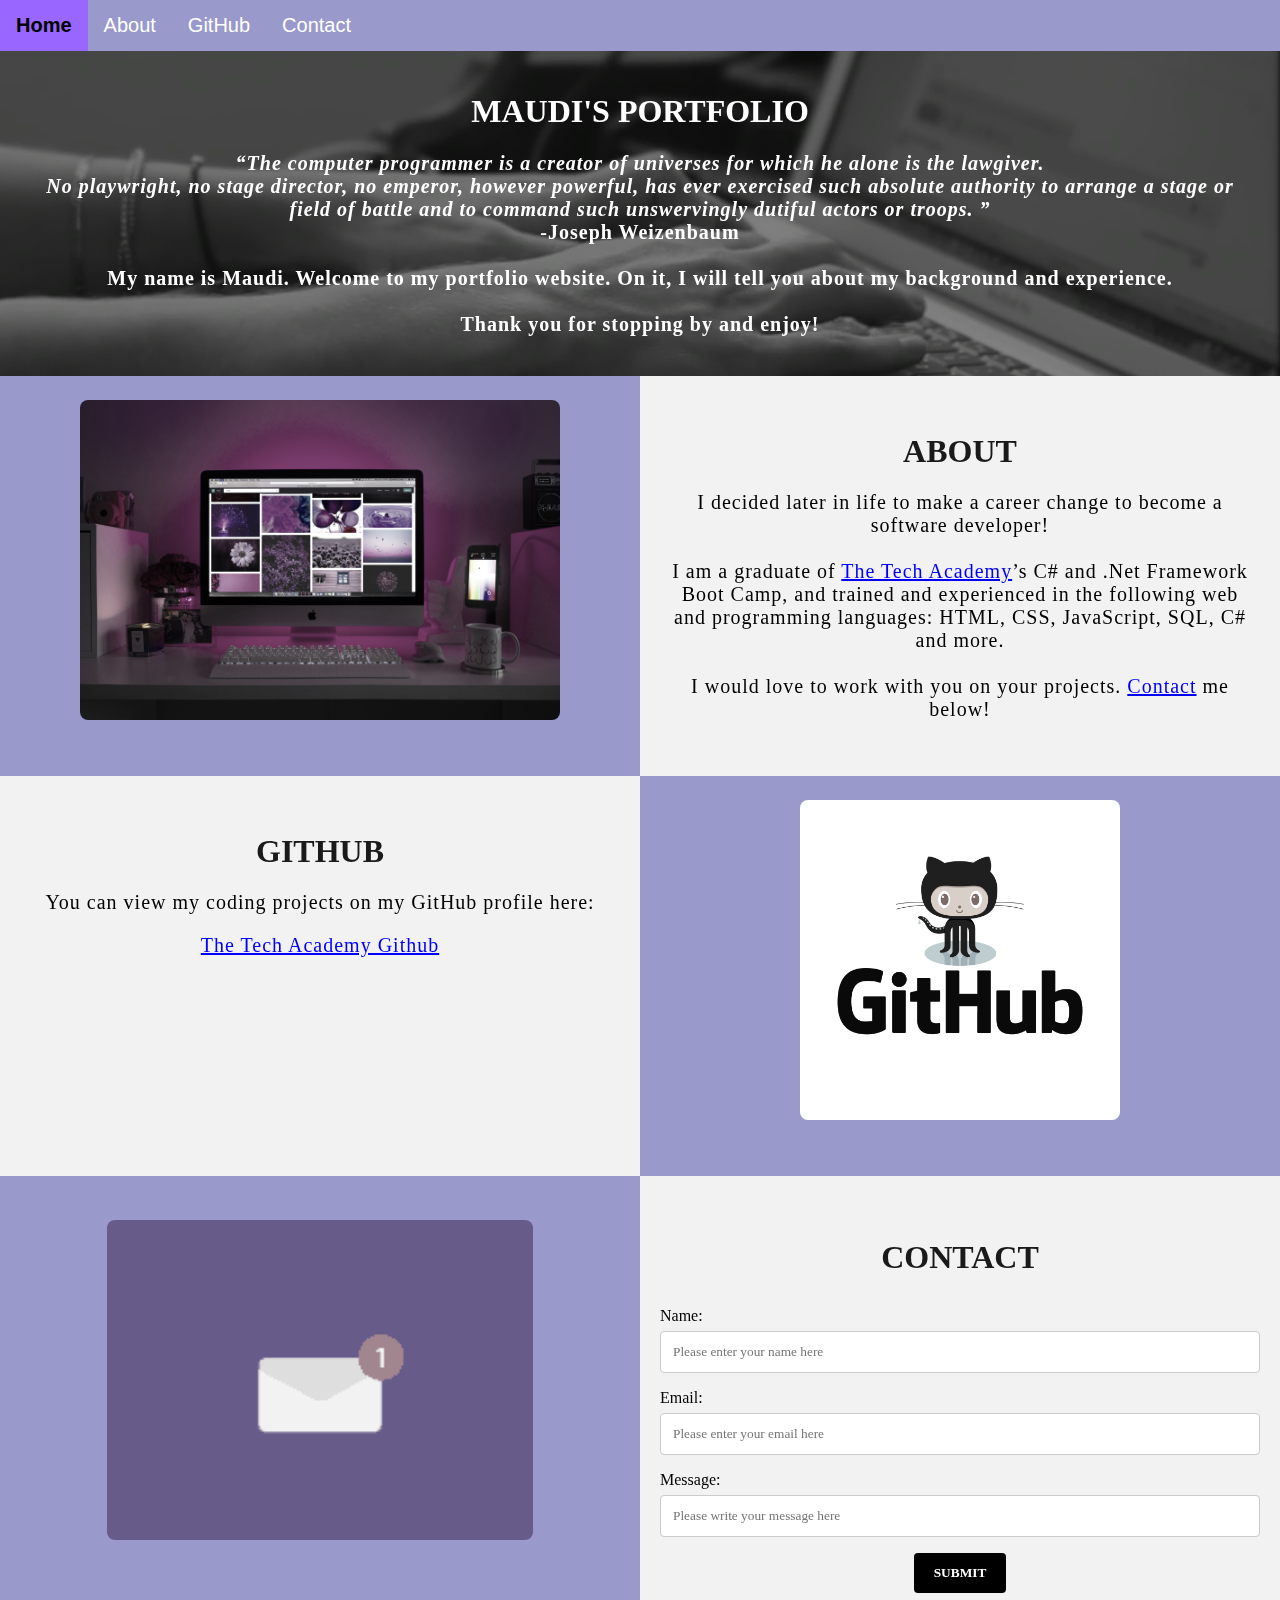
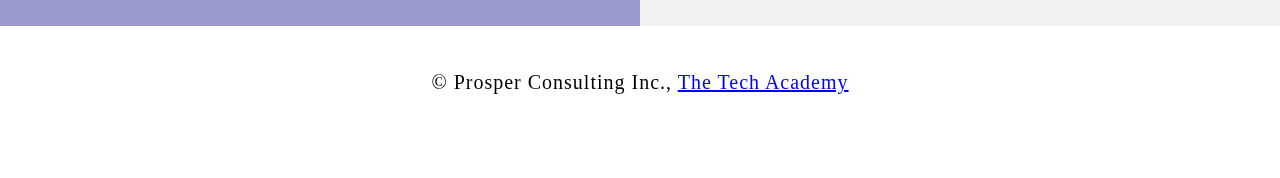
<file: Maudi  Test Portfolio/Maudi_Portfolio/Maudi_Portfolio/index.html>
<!DOCTYPE html>
<html>

    <!-- HEADER SECTION -->
    <head>
        <meta charset="UTF-8">
        <meta name="viewport" content="width=device-width" />
        <title>Emily-Maud Morris</title>
        <link rel="stylesheet" type="text/css" href="stylesheet/portfolio.css">
    </head>


    <!--BODY SECTION-->
    <body class="Background">
        
 
        <!-- NAVBAR SECTION-->
        <div class="Navbar">
            <a class="active" href="#Home">Home</a>
            <a href="#About">About</a>
            <a href="#GitHub">GitHub</a>
            <a href="#Contact">Contact</a>
        </div>

        <br>
        <br>


        <!--BACKGROUND VIDEO SECTION-->
        <div id="Home">
            <video autoplay muted loop id="Typing_Video">
                <source src="images/video/Typing.mp4" type="video/mp4">
                Your browser does not support HTML5 video. <!--This message will display if the video fails to run-->
            </video>
        </div>


        <!-- VIDEO TEXT SECTION -->
        <div class="Video_Text">
            <h1 class="white-text">Maudi's Portfolio</h1>
            <strong>
                <p class="center">
                    <q>The computer programmer is a creator of universes for which he alone is the lawgiver.
                        <br>No playwright, no stage director, no emperor, however powerful, has ever exercised such absolute authority to arrange a stage or
                        <br>field of battle and to command such unswervingly dutiful actors or troops.
                    </q>
                    <br> -Joseph Weizenbaum
                    <br>
                    <br> My name is Maudi. Welcome to my portfolio website. On it, I will tell you about my background and experience.
                    <br>
                    <br> Thank you for stopping by and enjoy! 
                </p>
            </strong>
        </div>

 
        <!-- ABOUT SECTION -->
        <div class="Row" id="About">

            <!-- LEFT COLUMN -->
            <div class="Column_2">
                <img src="images/purple_computer.jpg" alt="Computer Purple Accent">
            </div>
 
            <!-- RIGHT COLUMN -->
            <div class="Column_1">
                <h1>About</h1>
                <p>
                    I decided later in life to make a career change to become a software developer!  
                    <br>
                    <br>I am a graduate of <a href="https://www.learncodinganywhere.com" target="_blank">The Tech Academy</a>’s C# and .Net Framework Boot Camp, and trained and experienced in the following web and programming languages: HTML, CSS, JavaScript, SQL, C# and more. 
                    <br>
                    <br>I would love to work with you on your projects. <a href="#Contact">Contact</a> me below!
                </p>
            </div>
        </div>


        <!-- GITHUB SECTION-->
        <div class="Row" id="GitHub">

            <!-- LEFT COLUMN -->
            <div class="Column_1">
                <h1>GitHub</h1>
                <p>
                    You can view my coding projects on my GitHub profile here:
                    <br>
                    <p class="center"><a href="https://github.com/the-tech-academy" target="_blank">The Tech Academy Github</a></p>
                </p>
            </div>

            <!-- RIGHT COLUMN-->
            <div class="Column_2">
                <a href="https://github.com/the-tech-academy" target="_blank"><img src="images/GitHub.png" alt="GitHub Logo"></a>
            </div>
        </div>


        <!--CONTACT SECTION-->
        <div class="Row" id="Contact">
 
            <!-- CONTACT IMAGE, LEFT COLUMN -->
            <div class="Column_2 Column_tall">
                <img src="./images/email.gif" alt="Email Gif">
            </div>
 
            <!-- CONTACT FORM, RIGHT COLUMN-->
            <div class="Column_1 Column_tall">
                <h1>Contact</h1>
                <form action="https://formspree.io/f/meqplkbe" method="POST"> <!-- THIRD PARTY SERVICE TO SUBMIT CONTACT FORM DATA -->
                    <label>Name:</label>
                        <input type="text" placeholder="Please enter your name here">
                    <label>Email:</label>
                        <input type="text" id="Email" name="Email" placeholder="Please enter your email here">
                    <label>Message:</label>
                        <input type="text" id="Message" name="Message" placeholder="Please write your message here">
                        <input type="submit" value="SUBMIT">
                </form>
            </div>
        </div>

 
        <!-- FOOTER SECTION-->
        <footer>
            <p>
                <p class="center">&copy Prosper Consulting Inc., <a href="https://www.learncodinganywhere.com/" target="_blank">The Tech Academy</a></p>
                <br>
            </p>
        </footer>
    </body>
</html>
</file>
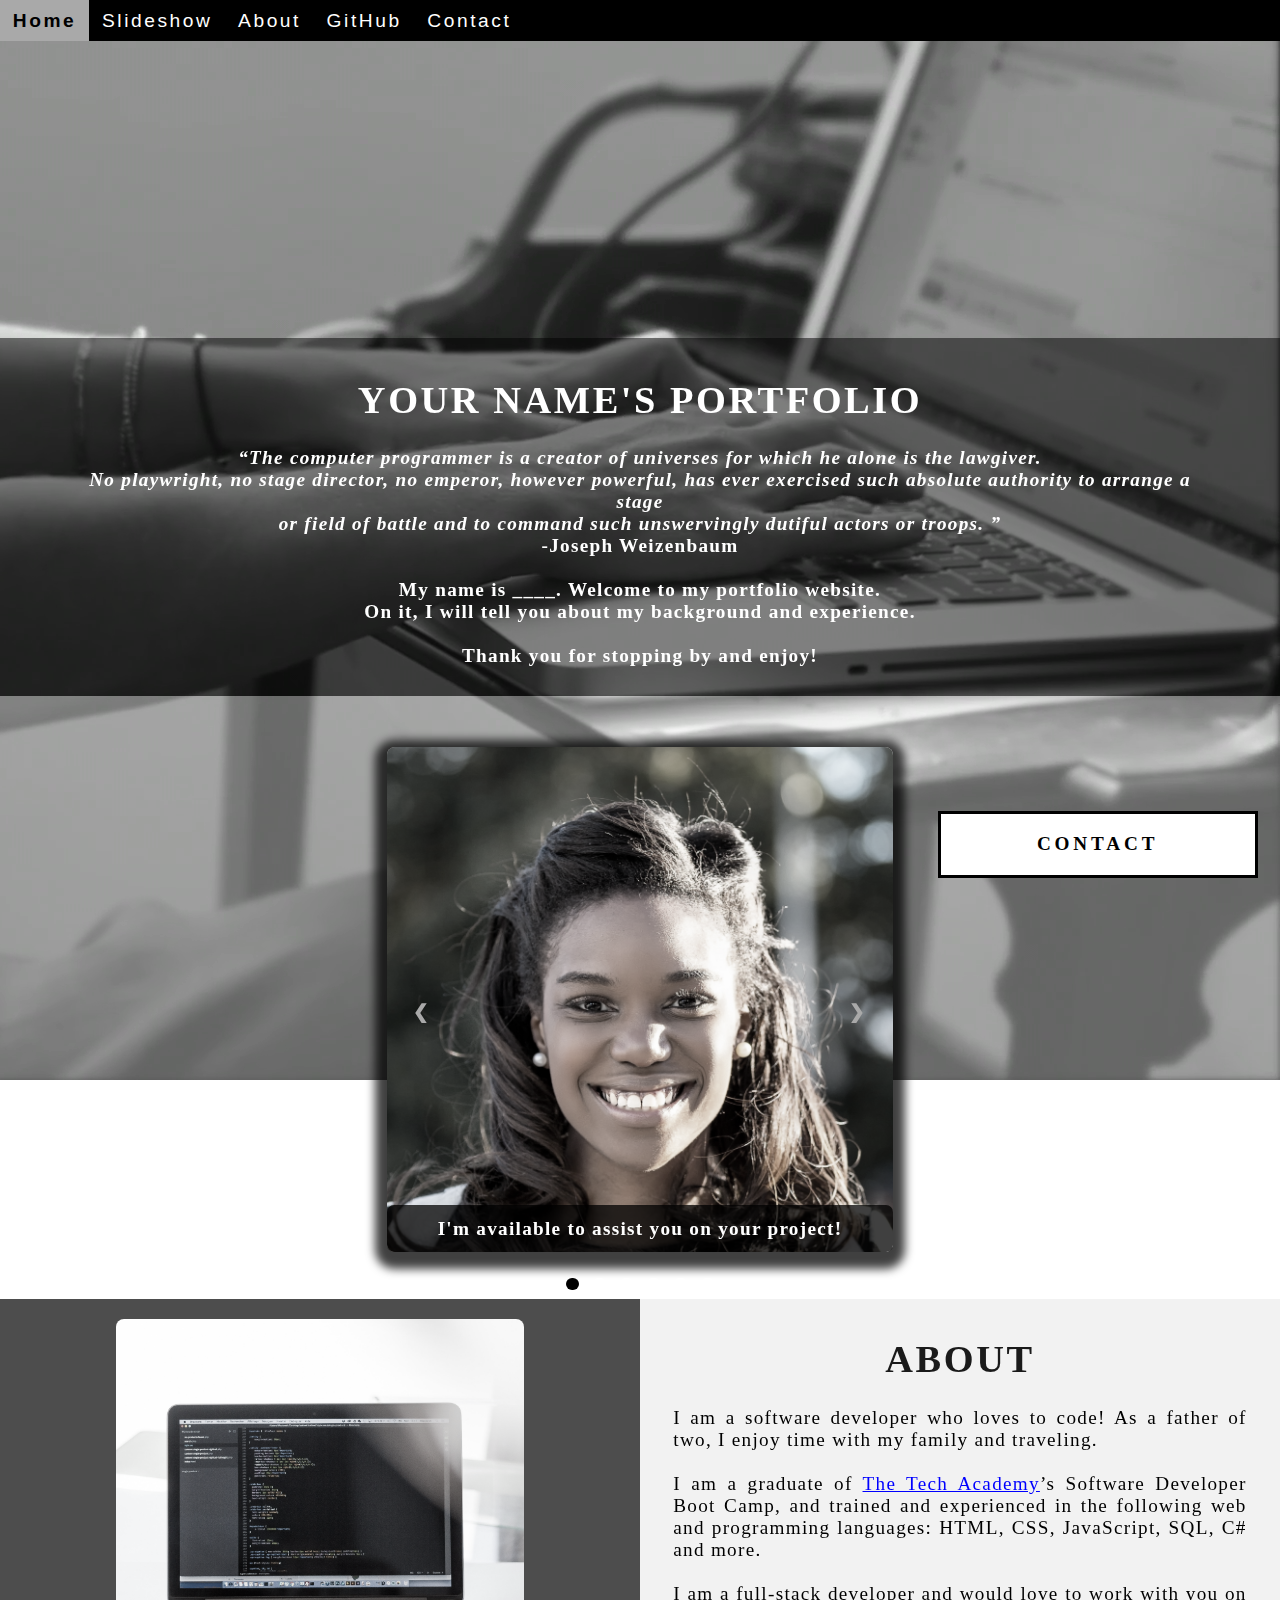
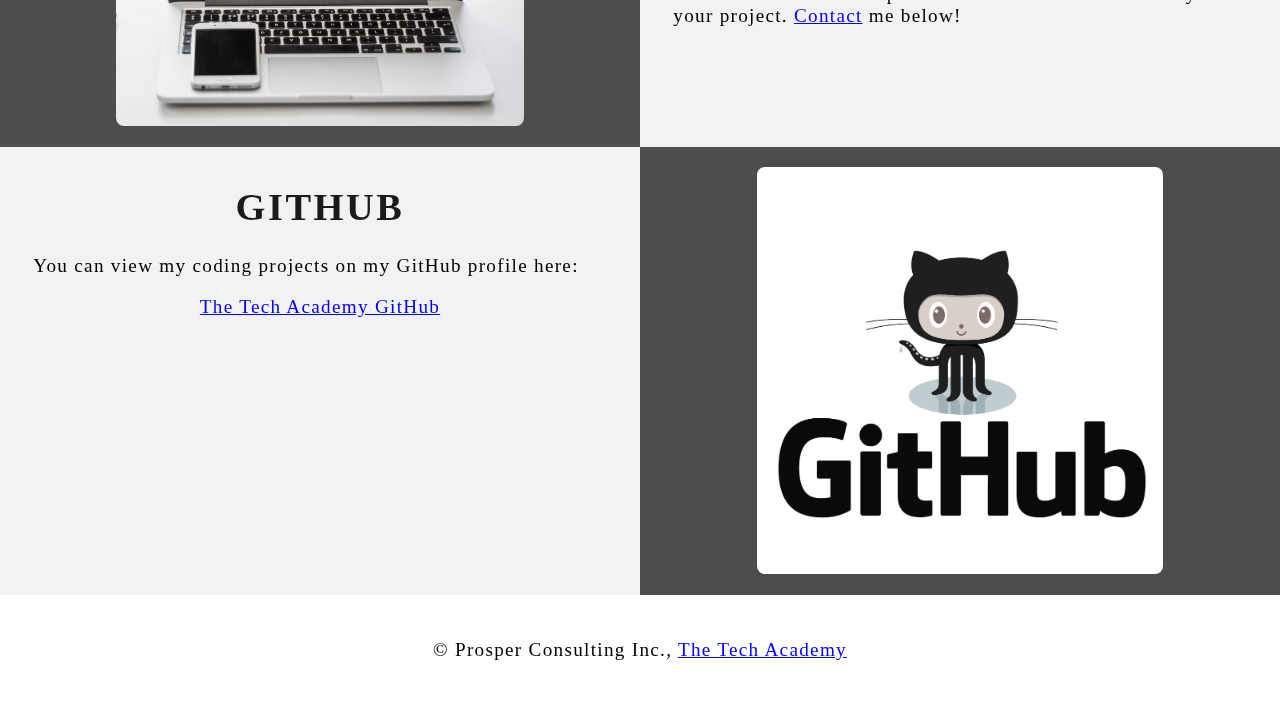
<file: Maudi  Test Portfolio/Sample/sample_index.html>
<!DOCTYPE html>
<html>

<!-- Head -->
	<head>
		<meta charset="UTF-8">
		<title>Your name here </title>
		  <link rel="stylesheet" type="text/css" href="Stylesheet/sample_Portfolio.css">
	</head>
		  

<!-- Body -->
<body class="Background"> 

<!-- Navbar -->
	<div class="Navbar">
		<a class="active" href="#Home">Home</a> 
		<a href="#Slideshow">Slideshow</a> <!-- This is a new section -->
		<a href="#About">About</a>
		<a href="#GitHub">GitHub</a>
		<a onclick="openForm()" ondblclick="closeForm()">Contact</a> <!-- This makes it so that our openForm function runs when we click Contact on the nav bar -->
	</div>

<!-- Home -->
	<div id="Home">
		<br> <!-- Breaks inserted to add space between navbar and first heading -->
		<br>
		
<!-- Video -->
		<video autoplay muted loop id="Typing_Video"> <!-- Makes the video play automatically, on a loop and with no sound -->
			<source src="Stylesheet/Video/Typing.mp4" type="video/mp4">
			Your browser does not support HTML5 video. <!-- Display message if video fails to run -->
		</video>
	</div>

<!-- Video text --> 
	<div class="Video_Text"> 
		<h1 style="color:white;">Your Name's Portfolio</h1>
			<p> 
			  <strong>
					<center>
						<q>The computer programmer is a creator of universes for which he alone is the lawgiver.
						<br>No playwright, no stage director, no emperor, however powerful, has ever exercised such absolute authority to arrange a stage
                        <br>or field of battle and to command such unswervingly dutiful actors or troops.
						</q>	
						<br>-Joseph Weizenbaum<br>
						<br>
						My name is ____. Welcome to my portfolio website. <br>
						On it, I will tell you about my background and experience.<br>
						<br>Thank you for stopping by and enjoy! 
					</center>	
			  </strong>				
			</p> 
	</div>

<!-- Slideshow section -->
  <div id="Slideshow">
    <div id="Slideshow_Background"> 
      <div id="Slideshow_Container">
        
		<div class="mySlides fade">
          <div class="Slide_Number">1 / 6</div>
            <img class="Slide_Show_Images" src="Stylesheet/Images/Picture_of_You.jpg" style="width:100%">
              <div class="text">I'm available to assist you on your project!</div>
        </div>
        
		<div class="mySlides fade">
          <div class="Slide_Number">2 / 6</div>
            <img class="Slide_Show_Images" src="Stylesheet/Images/HTML_CSS_and_JavaScript.jpeg" style="width:100%">
              <div class="text">I am a full-stack software developer,<br> trained in:<br>HTML, CSS, JavaScript,</div>
        </div>

        <div class="mySlides fade">
          <div class="Slide_Number">3 / 6</div>
            <img class="Slide_Show_Images" src="Stylesheet/Images/Python.png" style="width:100%">
              <div class="text">the popular programming language Python,</div>
        </div>

        <div class="mySlides fade">
          <div class="Slide_Number">4 / 6</div>
            <img class="Slide_Show_Images" src="Stylesheet/Images/C_Sharp_and_Dot_NET.png" style="width:100%">
              <div class="text">C#, .NET Framework, ASP.NET, MVC,</div>
        </div>

		<div class="mySlides fade">
	      <div class="Slide_Number">5 / 6</div>
			<img class="Slide_Show_Images" src="Stylesheet/Images/SQL_and_Database.jpg" style="width:100%">
              <div class="text">back end development, databases and SQL.</div>
			</div>

		<div class="mySlides fade">
		  <div class="Slide_Number">6 / 6</div>
			<img class="Slide_Show_Images" src="Stylesheet/Images/Coding_1.jpg" style="width:100%">
			  <div class="text"> 
				<a onclick="openForm()" href="#Contact" style="color:white;">Contact me now!</a>
			  </div>
	    </div>
	
		  <a class="Previous" onclick="plusSlides(-1)">&#10094;</a>
		  <a class="Next" onclick="plusSlides(1)">&#10095;</a>
		
	  </div>
  <br>

      <div style="text-align:center">
 
		<span class="dot" onclick="currentSlide(1)"></span> 
		<span class="dot" onclick="currentSlide(2)"></span> 
		<span class="dot" onclick="currentSlide(3)"></span> 
		<span class="dot" onclick="currentSlide(4)"></span> 
		<span class="dot" onclick="currentSlide(5)"></span> 
		<span class="dot" onclick="currentSlide(6)"></span> 

      </div>
    </div>
  </div>



<!-- About section -->
  <div class="Row" id="About"> 
	<div class="Column_2"> <!-- Left column -->
	  <img src="Stylesheet/Images/Development.jpg" alt="Laptop">
	</div>
  
	<div class="Column_1"> <!-- Right column -->
	  <h1>About</h2>
	    <p>I am a software developer who loves to code! As a father of two, I enjoy time with my family and traveling. <br><br>I am a graduate of <a href="https://www.learncodinganywhere.com" target="_blank">The Tech Academy</a>’s Software Developer Boot Camp, and trained and experienced in the following web and programming languages: HTML, CSS, JavaScript, SQL, C# and more. <br><br>I am a full-stack developer and would love to work with you on your project. <a href="#Contact">Contact</a> me below!</p>
	</div>
  </div>

<!-- GitHub section -->
	<div class="Row" id="GitHub">
		<div class="Column_1"> <!-- Left column -->
			<h1>GitHub</h1>
				<p>You can view my coding projects on my GitHub profile here:<br>
				<center><a href="https://github.com/the-tech-academy" target="_blank">The Tech Academy GitHub</a></center></p>
		</div>
		
		<div class="Column_2"> <!-- Right column -->
			<a href="https://github.com/the-tech-academy" target="_blank"><img src="Stylesheet/Images/GitHub.png" alt="GitHub"></a>
		</div>
	</div>
</div>

<!-- Contact section -->
  <div id="Contact"> 
    <button onclick="openForm()" class="Pop_Up_Button"> CONTACT </button>
	  <div class="form-popup" id="myForm">
	    <form action="https://formspree.io/info@learncodinganywhere.com" method="POST" class="form-container"> <!-- Here we are using a free online service from https://formspree.io/ to send our contact form to an email address of our choosing - note: it will not run unless live on the internet, you have to push it to your online website first -->
		<h1>Contact</h1>
			<label for="name"><b>Name</b></label>
			  <input type="text" placeholder="Type your name here" name="name" required>
			<label for="phone"><b>Phone</b></label>
			  <input type="text" placeholder="Enter your phone number here" name="phone">
			<label for="email"><b>Email</b></label>		
			  <input type="text" placeholder="Type your email address here" name="email" required>
			<label for="message"><b>Message</b></label>
			  <input type="text" placeholder="Type your message here" name="message">
 
    <button type="submit" class="btn">SUBMIT</button>
    <button type="button" class="btn cancel" onclick="closeForm()">CLOSE</button>
	    </form>
	  </div>
  </div>
	
<!-- Footer section -->	
	<footer>
	  <p>
	    <center>&copy Prosper Consulting Inc.,  <a href="https://learncodinganywhere.com/">The Tech Academy</a></center><br>
      </p>
	</footer>

	<script src="JS/sample_Portfolio.js"></script>
	
</body>
</html>
</file>
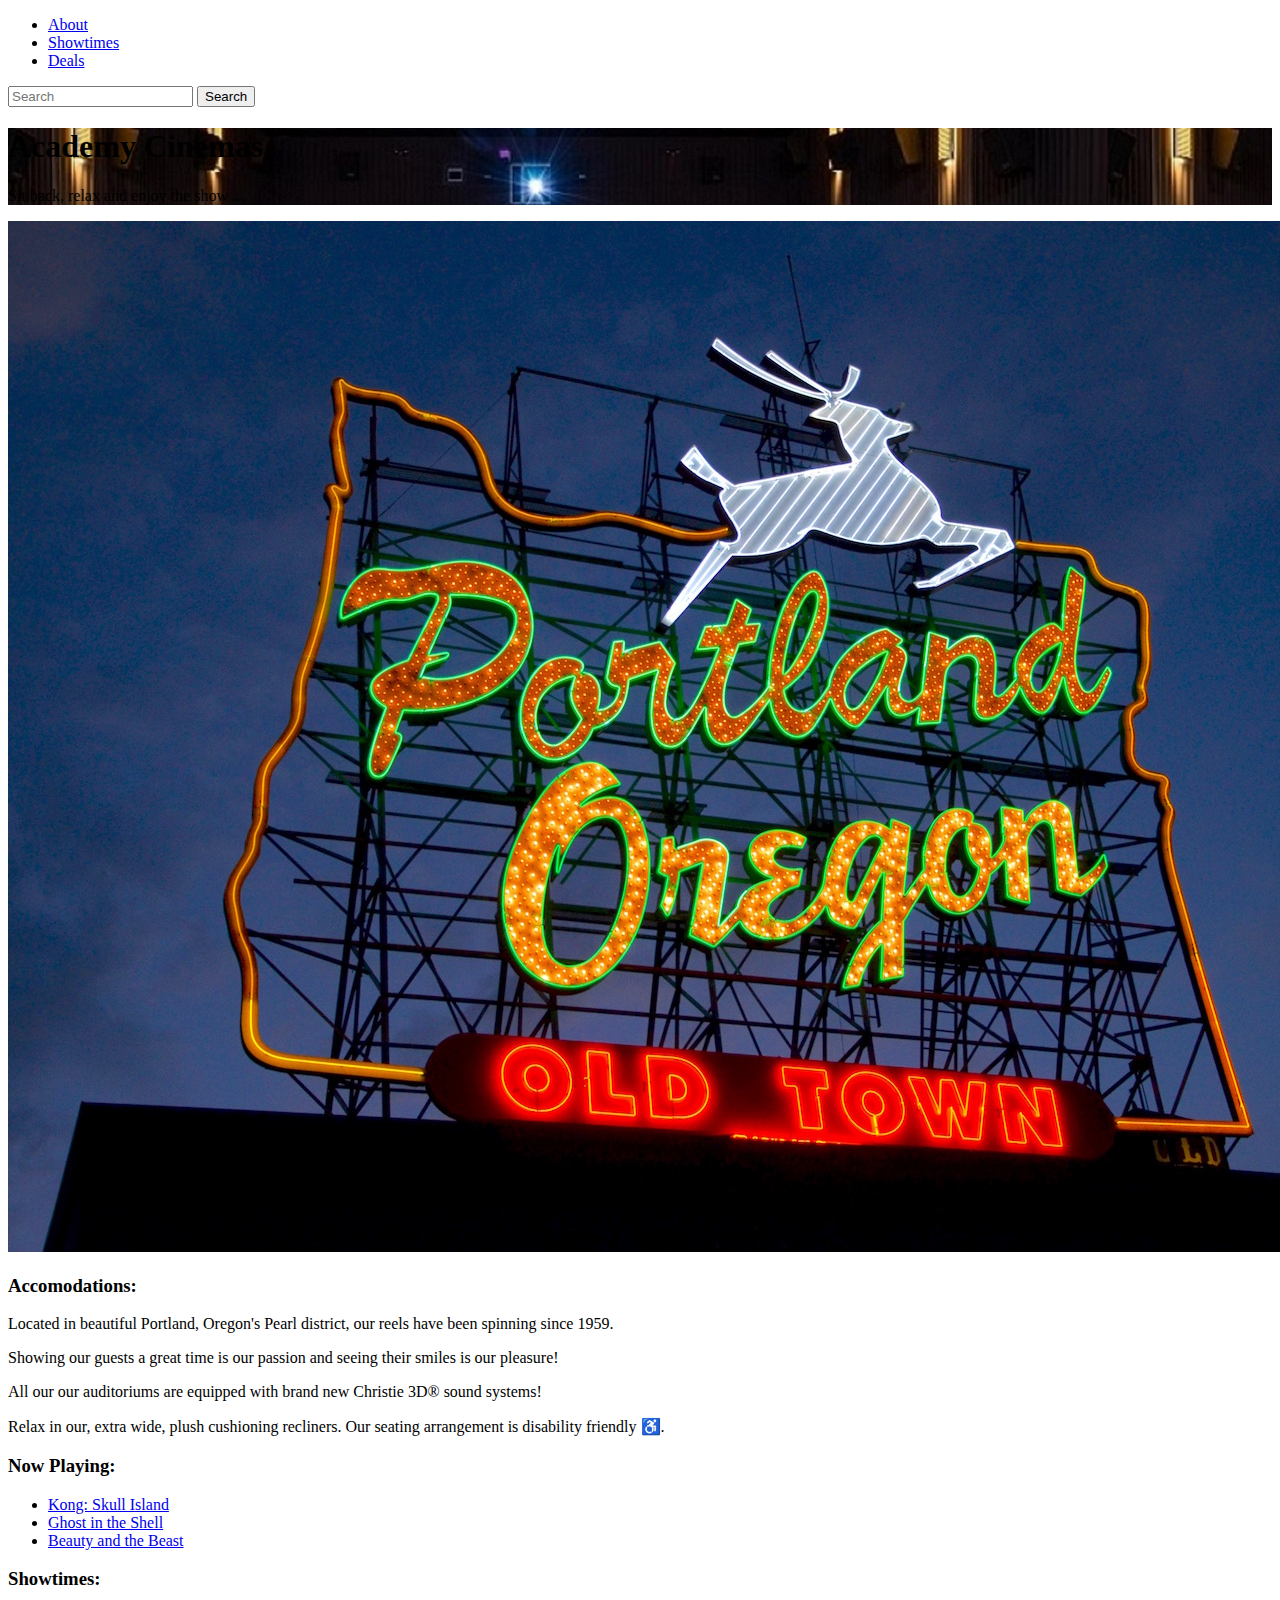
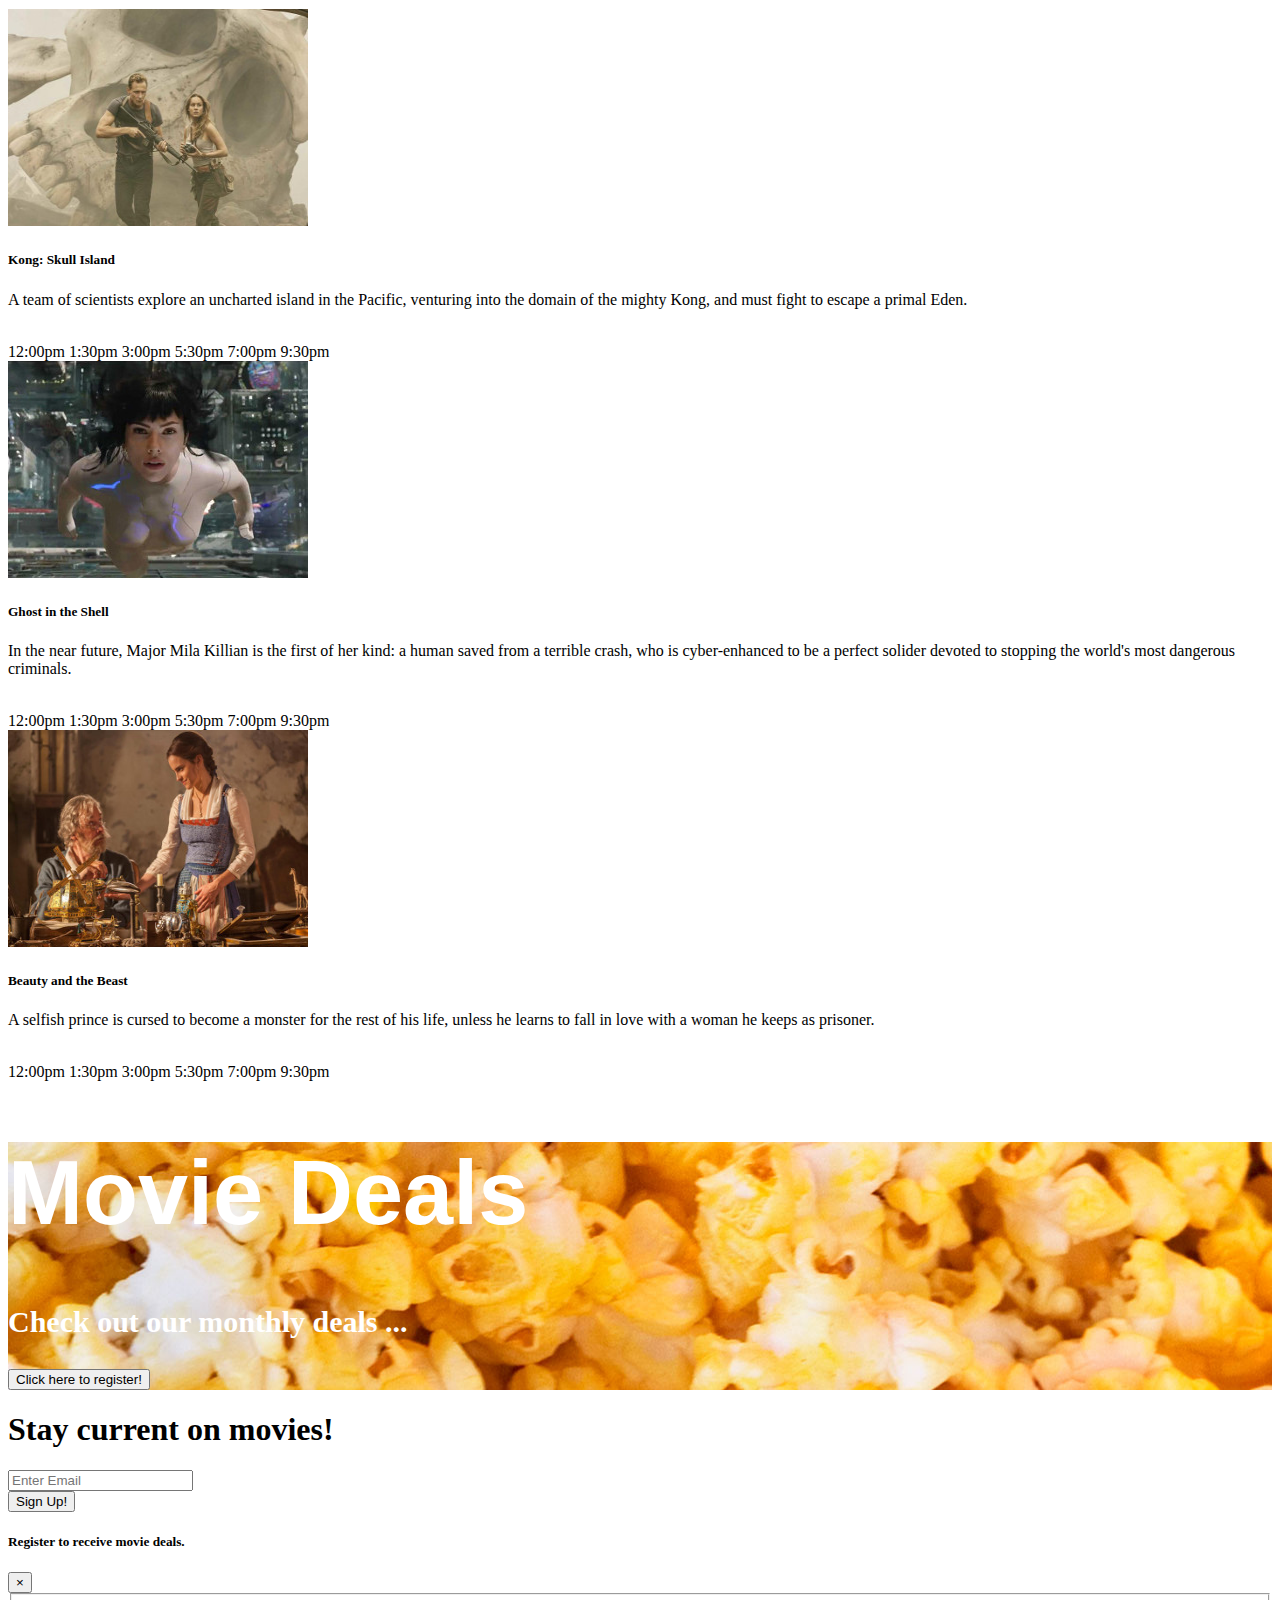
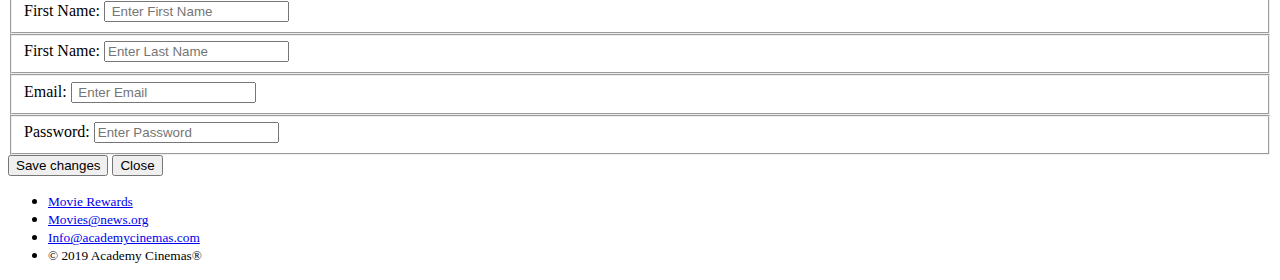
<file: Maudi  Test Portfolio/Maudi_Portfolio/bootstrap4_project/academy_cinemas.html>
<!doctype html>
<html lang="en">
  
  <head>

    <title>Academy Cinemas</title>

    <!-- REQUIRED META TAGS -->
    <meta charset="utf-8">
    <meta name="viewport" content="width=device-width, initial-scale=1, shrink-to-fit=no">
    <!-- END REQUIRED META TAGS -->

    <!-- BOOTSTRAP CSS -->
    <link rel="stylesheet" href="https://stackpath.bootstrapcdn.com/bootstrap/4.1.3/css/bootstrap.min.css" integrity="sha384-MCw98/SFnGE8fJT3GXwEOngsV7Zt27NXFoaoApmYm81iuXoPkFOJwJ8ERdknLPMO" crossorigin="anonymous">
    <!-- END BOOTSTRAP CSS -->

  </head>
  
  <body>
    
    <div class="container">

        <!-- NAVIGATION BAR -->
        <nav class="navbar navbar-expand-lg navbar-light bg-info">         
            
            <div class="collapse navbar-collapse" id="navbarSupportedContent">
              <ul class="navbar-nav mr-auto">
                <li class="nav-item active">
                  <a class="nav-link text-light" href="#about">About</a>
                </li>
                <li class="nav-item active">
                  <a class="nav-link text-light" href="#showtimes">Showtimes</a>
                </li>
                <li class="nav-item active">
                  <a class="nav-link text-light" href="#deals">Deals</a>
                </li>
              </ul>
              <form class="form-inline my-2 my-lg-0">
                <input class="form-control mr-sm-2" type="search" placeholder="Search" aria-label="Search">
                <button class="btn btn-primary my-2 my-sm-0 text-light" type="submit">Search</button>
              </form>
            </div>
          </nav>
        <!-- END NAVIGATION BAR -->

        <!-- JUMBOTRON SECTION -->
        <div class="jumbotron jumbotron-fluid bg-info text-center" style="background-image: url(./images/cinema.jpg);">
            <div class="container">
            <h1 class="font-weight-bold display-4 text-light">Academy Cinemas</h1>
            <p class="font-weight-bold lead text-light">Sit back, relax and enjoy the show ...</p>
            </div>
        </div>
        <!-- END JUMBOTRON SECTION-->

        <!-- COLUMNS SECTION -->
        <section id="about">
            <div class="container">
                <div class="row">

                  <!-- Column #1 -->
                  <div class="col-sm">
                    <img class="img-fluid" src="./images/pdx.jpg" alt="Portland Stag">
                  </div>
                  <!-- End Column #1 -->
                  
                  <!-- Column #2 -->
                  <div class="col-sm">            
                    <h3>Accomodations:</h3>
                    <p>Located in beautiful Portland, Oregon's Pearl district, our reels have been spinning since 1959.</p>
                    <p>Showing our guests a great time is our passion and seeing their smiles is our pleasure!</p>
                    <p>All our our auditoriums are equipped with brand new Christie 3D&reg; sound systems!</p>
                    <p>Relax in our, extra wide, plush cushioning recliners.  Our seating arrangement is disability friendly &#9855;.</p>
                  </div>
                  <!-- End Column #2-->

                  <!-- Column #3 -->
                  <div class="col-sm">                  
                    <h3>Now Playing:</h3>
                    <ul class="list-group">
                        <li class="list-group-item">
                            <a class="nav-link" href="#">Kong: Skull Island</a>
                        </li>
                        <li class="list-group-item">
                            <a class="nav-link" href="#">Ghost in the Shell</a>
                        </li>
                        <li class="list-group-item">
                            <a class="nav-link" href="#">Beauty and the Beast</a>
                        </li>
                    </ul>
                  </div>
                  <!-- End Column #3 -->

                </div>
              </div>
          </section>
          <!-- END COLUMNS SECTION -->

          <!-- SHOWTIMES SECTION -->
          <section id="showtimes">
            <h3 class="display-5 text-dark block mt-5">Showtimes:</h3>
              <div class="card-deck">

                <!-- Card #1 -->
                <div class="card">
                  <img src="./images/kongskullisland.jpg" class="card-img-top" alt="KongSkullIsland" height="217" width="300">
                  <span class="border-1"></span>
                  <div class="card-body">
                    <h5 class="card-title">Kong: Skull Island</h5>
                    <p class="card-text">A team of scientists explore an uncharted island in the Pacific, venturing into the domain of the mighty Kong, and must fight to escape a primal Eden.</p>
                    <br>
                    <span class="badge badge-pill badge-info">12:00pm</span>
                    <span class="badge badge-pill badge-info">1:30pm</span>
                    <span class="badge badge-pill badge-info">3:00pm</span>
                    <span class="badge badge-pill badge-info">5:30pm</span>
                    <span class="badge badge-pill badge-info">7:00pm</span>
                    <span class="badge badge-pill badge-info">9:30pm</span>
                  </div>
                </div>
                <!-- End Card #1 -->

                <!-- Card #2 -->
                <div class="card">
                  <img src="./images/ghostintheshell.jpg" class="card-img-top" alt="GhostInTheShell" height="217" width="300">
                  <div class="card-body">
                    <h5 class="card-title">Ghost in the Shell</h5>
                    <p class="card-text">In the near future, Major Mila Killian is the first of her kind:  a human saved from a terrible crash, who is cyber-enhanced to be a perfect solider 
                      devoted to stopping the world's most dangerous criminals.</p>
                      <br>
                      <span class="badge badge-pill badge-info">12:00pm</span>
                      <span class="badge badge-pill badge-info">1:30pm</span>
                      <span class="badge badge-pill badge-info">3:00pm</span>
                      <span class="badge badge-pill badge-info">5:30pm</span>
                      <span class="badge badge-pill badge-info">7:00pm</span>
                      <span class="badge badge-pill badge-info">9:30pm</span>
                  </div>
                </div>
                <!-- End Card #2 -->

                <!-- Card #3 -->
                <div class="card">
                  <img src="./images/beautyandthebeast.jpg" class="card-img-top" alt="BeautyAndTheBeast" height="217" width="300">
                  <div class="card-body">
                    <h5 class="card-title">Beauty and the Beast</h5>
                    <p class="card-text"> A selfish prince is cursed to become a monster for the rest of his life, unless he learns to fall in love with a woman he keeps as prisoner.</p>
                    <br>
                    <span class="badge badge-pill badge-info">12:00pm</span>
                    <span class="badge badge-pill badge-info">1:30pm</span>
                    <span class="badge badge-pill badge-info">3:00pm</span>
                    <span class="badge badge-pill badge-info">5:30pm</span>
                    <span class="badge badge-pill badge-info">7:00pm</span>
                    <span class="badge badge-pill badge-info">9:30pm</span>
                  </div>
                </div>
              </div>
              <!-- End Card #3 -->

          </section>
          <!-- END SHOWTIMES SECTION -->

          <!-- DEALS/JUMBOTRON SECTION -->
          <div class="jumbotron jumbotron-fluid bg-info text-center mt-5 border border-primary" style="background-image: url(./images/image.jpg);"  >
            <div class="container">
              <h1 class="display-4 hidden-sm-down" style="color:#fff;font-family:sans-serif;font-weight:900;font-size: 90px;">Movie Deals</h1>
              <p class="lead" style="color:#fff; font-weight: 900;font-size: 30px;">Check out our monthly deals ...</p>
              <button type="button" class="btn btn-outline-primary" data-toggle="modal" data-target="#register">Click here to register!</button>
            </div>
          </div>
          <!-- END DEALS/JUMBOTRON SECTION -->

          <!-- SIGNUP DEALS SECTION -->
          <section id="deals">
              <div class="text-center">
                  <form>
                    <h1 class="text-primary my-5">Stay current on movies!</h1>
                    <div class="form-group">
                      <input type="email" class="form-control" id="exampleInputEmail1" aria-describedby="emailHelp" placeholder="Enter Email">
                    </div>
                    <button type="button" class="btn btn-primary popover-dismiss" data-container="body" data-toggle="popover" data-placement="top" data-content="Submit your email to receive movie reward deals!">
                      Sign Up!</button>
                  </form>
          </section>
          <!-- END SIGNUP DEALS SECTION -->

          <!-- FORM MODAL -->
          <div id="register" class="modal" tabindex="-1" role="dialog" >
            <div class="modal-dialog" role="document">
              <div class="modal-content">
                <div class="modal-header">
                  <h5 class="modal-title">Register to receive movie deals.</h5>
                  <button type="button" class="close" data-dismiss="modal" aria-label="Close">
                    <span aria-hidden="true">&times;</span>
                  </button>
                </div>
                <div class="modal-body">

                  <form>
                    <fieldset class="form-group">
                      <label for="firstname">First Name:</label>
                      <input type="text" class="form-control" id="firstname" placeholder=" Enter First Name">
                    </fieldset>
                    <fieldset class="form-group">
                      <label for="firstname">First Name:</label>
                      <input type="text" class="form-control" id="lastname" placeholder="Enter Last Name">
                    </fieldset>
                    <fieldset class="form-group">
                      <label for="email">Email:</label>
                      <input type="email" class="form-control" id="email" placeholder=" Enter Email">
                    </fieldset>
                    <fieldset class="form-group">
                      <label for="password">Password:</label>
                      <input type="password" class="form-control" id="password" placeholder="Enter Password"
                    </fieldset>
                  </form>

                </div>
                <div class="modal-footer">
                  <button type="button" class="btn btn-primary">Save changes</button>
                  <button type="button" class="btn btn-secondary" data-dismiss="modal">Close</button>
                </div>
              </div>
            </div>
          </div>

          <!-- END FORM MODAL -->
          
          <!-- FOOTER -->
          <div class="container my-5">
                <ul class="nav nav-inline">
                    <li class="nav-item">
                      <small><a class="nav-link" href="#">Movie Rewards</a></small>
                    </li>
                    <li class="nav-item">
                      <small><a class="nav-link" href="#">Movies@news.org</a></small>
                    </li>
                    <li class="nav-item">
                      <small><a class="nav-link" href="#">Info@academycinemas.com</a></small>
                    </li>
                    <li class="nav-item">
                      <small class="nav-link">&copy; 2019 Academy Cinemas&reg;</small>
                    </li>
                </ul>
          </div>
          <!-- END FOOTER -->

    </div>

    <!-- Optional JavaScript -->
    

    <!-- jQuery first, then Popper.js, then Bootstrap JS -->
    <script
        src="https://code.jquery.com/jquery-3.3.1.slim.min.js" integrity="sha384-q8i/X+965DzO0rT7abK41JStQIAqVgRVzpbzo5smXKp4YfRvH+8abtTE1Pi6jizo" 
        crossorigin="anonymous">
    </script>

    <script
        src="https://cdnjs.cloudflare.com/ajax/libs/popper.js/1.14.3/umd/popper.min.js" integrity="sha384-ZMP7rVo3mIykV+2+9J3UJ46jBk0WLaUAdn689aCwoqbBJiSnjAK/l8WvCWPIPm49" 
        crossorigin="anonymous">
    </script>

    <script
        src="https://stackpath.bootstrapcdn.com/bootstrap/4.1.3/js/bootstrap.min.js" integrity="sha384-ChfqqxuZUCnJSK3+MXmPNIyE6ZbWh2IMqE241rYiqJxyMiZ6OW/JmZQ5stwEULTy" 
        crossorigin="anonymous">
    </script>

    <script>
      $('.popover-dismiss').popover({
        trigger: 'focus'
      })
    </script>
  
  </body>

</html>
</file>
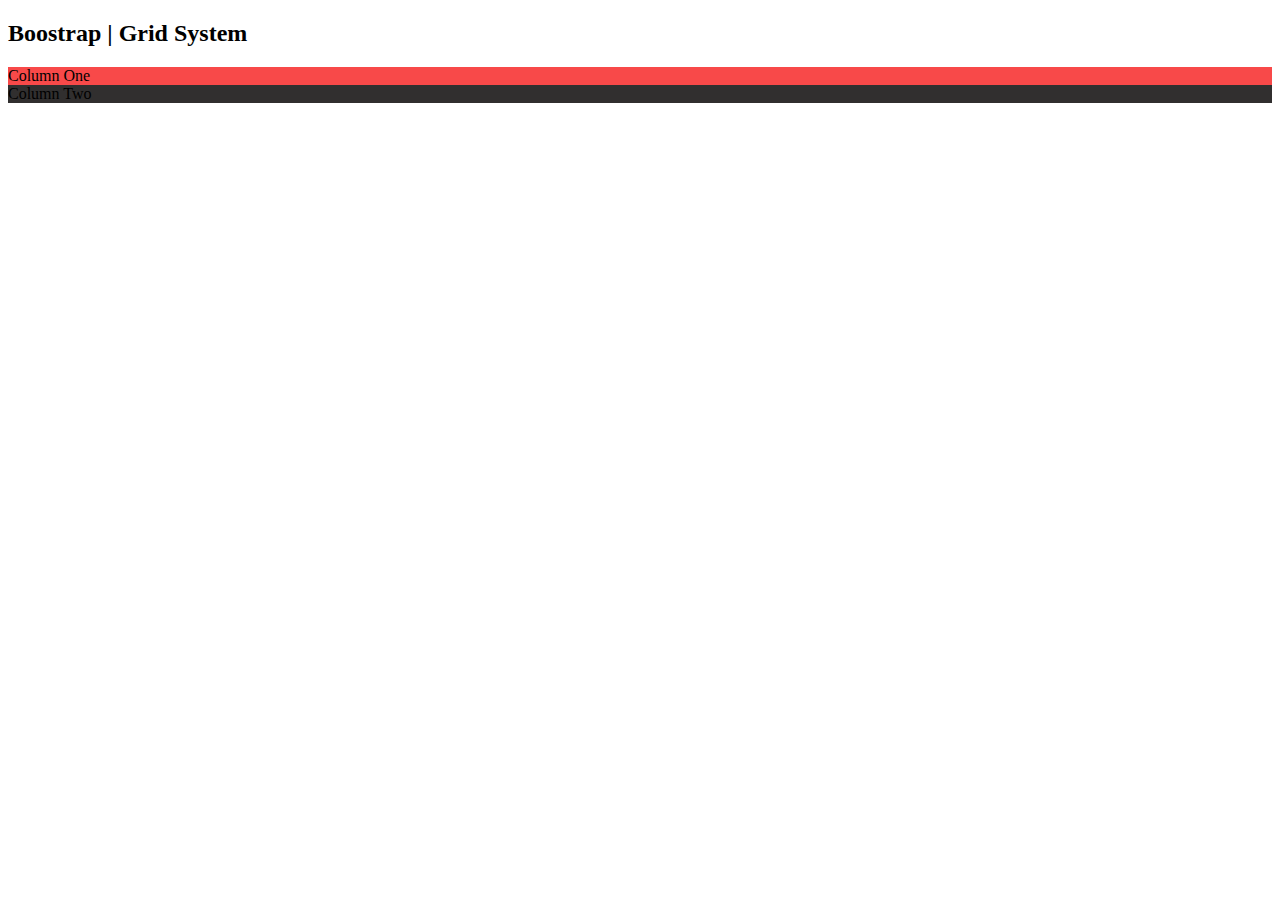
<file: Maudi  Test Portfolio/Maudi_Portfolio/bootstrap4_project/boostrap_grid_assignment.html>
<!doctype html>
<html lang="en">

    <head>

        <!-- Required meta tags -->
        <meta charset="utf-8">
        <meta name="viewport" content="width=device-width, initial-scale=1, shrink-to-fit=no">

        <!-- Bootstrap CSS -->
        <link rel="stylesheet" href="https://cdn.jsdelivr.net/npm/bootstrap@4.5.3/dist/css/bootstrap.min.css" integrity="sha384-TX8t27EcRE3e/ihU7zmQxVncDAy5uIKz4rEkgIXeMed4M0jlfIDPvg6uqKI2xXr2" crossorigin="anonymous">

        <title>Boostrap | Grid System</title>

    </head>

    <body>

        <h2 class="display-2 text-dark text-center my-5">Boostrap | Grid System</h2>

        <div class="container">
            <div class="row">
              <div class="col-sm w-auto col text-center text-white" style="background-color: rgb(248, 73, 73);">
                Column One
              </div>
              <div class="col-sm w-auto col text-center text-white" style="background-color: rgba(43, 41, 41, 0.973);">
                Column Two
              </div>
            </div>
        </div>

        <!-- Optional JavaScript; choose one of the two! -->

        <!-- Option 1: jQuery and Bootstrap Bundle (includes Popper) -->
        <script
            src="https://code.jquery.com/jquery-3.5.1.slim.min.js" 
            integrity="sha384-DfXdz2htPH0lsSSs5nCTpuj/zy4C+OGpamoFVy38MVBnE+IbbVYUew+OrCXaRkfj" 
            crossorigin="anonymous">
        </script>
        <script
            src="https://cdn.jsdelivr.net/npm/bootstrap@4.5.3/dist/js/bootstrap.bundle.min.js" 
            integrity="sha384-ho+j7jyWK8fNQe+A12Hb8AhRq26LrZ/JpcUGGOn+Y7RsweNrtN/tE3MoK7ZeZDyx" 
            crossorigin="anonymous">
        </script>

        <!-- Option 2: jQuery, Popper.js, and Bootstrap JS
        <script src="https://code.jquery.com/jquery-3.5.1.slim.min.js" integrity="sha384-DfXdz2htPH0lsSSs5nCTpuj/zy4C+OGpamoFVy38MVBnE+IbbVYUew+OrCXaRkfj" crossorigin="anonymous"></script>
        <script src="https://cdn.jsdelivr.net/npm/popper.js@1.16.1/dist/umd/popper.min.js" integrity="sha384-9/reFTGAW83EW2RDu2S0VKaIzap3H66lZH81PoYlFhbGU+6BZp6G7niu735Sk7lN" crossorigin="anonymous"></script>
        <script src="https://cdn.jsdelivr.net/npm/bootstrap@4.5.3/dist/js/bootstrap.min.js" integrity="sha384-w1Q4orYjBQndcko6MimVbzY0tgp4pWB4lZ7lr30WKz0vr/aWKhXdBNmNb5D92v7s" crossorigin="anonymous"></script>
        -->

    </body>

</html>
</file>
<file: Maudi  Test Portfolio/Maudi_Portfolio/Maudi_Portfolio/stylesheet/portfolio.css>
/* GENERAL STYLING */

/* BODY */
body {
    margin: 0%  
}

/* HEADING 1 ELEMENTS */
h1 {
    text-transform: uppercase; 
    font-family: "Trebuchet MS", Optima; 
    text-align: center; 
    margin-top: 3%; 
    color: #1a1a1a; 
}

/* HEADING 1 ELEMENT HOVER EFFECT */
h1:hover {
    filter: grayscale(5%); 
    transform: scale(1.1); 
    transition: transform 1s; 
}

/* Styling for portfolio title text */
.white-text {
    color: #fff; 
}

/* Paragraph elements */
p {
    font-family: Perpetua, Rockwell Extra Bold;
    text-align: center; 
    letter-spacing: 1px; 
    font-size: 20px;
    padding-left: 20px; 
    padding-right: 20px; 
}

/* Paragraph element hover effect */
p:hover {
    transition: transform 1s; 
	transform: scale(1.01); 
}

/* Center class - this applies to all elements with the class "center" */
.center {
    text-align: center; 
}

/* Center class hover effect - This only affects the quote, github link, and footer */
.center:hover {
    transition: transform 2s; 
    transform: scale(1.1); 
}

/* Anchor elements */
a {
    color: blue; 
}

/* Quotation elements */
q {
    font-style: italic; 
}

/* Image elements */
img {
    filter: grayscale(75%); 
    border-radius: 8px; 
    max-width: 100%; 
    height: 320px; 
    display: block; 
    margin-left: auto; 
    margin-right: auto;
}

/* Image element hover effects */
img:hover {
	filter: grayscale(5%);  
    transition: transform 1s; 
	transform: scale(1.1); 
}

/* The @media rule is used in media queries to apply different styles for different media/types of devices */
/* On screens 576px and smaller the images will be 100px tall and centered vertically in the column */
@media screen and (max-width: 576px) {
    img {
        height: 100px;
        margin-top: 150px;
    }
}

/* Styling for footer element */
footer {
    padding: 2%; 
    background-color: white;
}
/***** END OF GENERAL STYLING *****/

/***** NAVBAR STYLING *****/
.Navbar {
    overflow: hidden; 
    background-color: #9999CC; 
    position: fixed; 
    top: 0; 
    width: 100%; 
    z-index: 1; 
    -webkit-animation: moveNav 5s; 
    animation: moveNav 5s; 
}

/* moveNav animation effect for moving the nav bar in from the left of the screen */
@keyframes moveNav {
    from {left: -100vw;} 
    to {left: 0vw;} 
}

/* Navbar links */
.Navbar a {
    float: left; 
    display: block; 
    color: white; 
    padding: 14px 16px; 
    text-decoration: none; 
    font-family: Avant Garde, Helvetica; 
    font-size: 20px; 
    text-align: center; 
    position: relative; 
    -webkit-animation: moveNavText 5.75s; 
    animation: moveNavText 5.75s; 
}

/* moveNavText animation effect for moving the navbar text from above the view to the navbar */
@keyframes moveNavText {
    from {top: -100vw;} 
    to {top: 0vw;} 
}

/* Screens 576px and smaller will display navbar links equally distributed */
@media screen and (max-width: 576px) {
    .Navbar a{
        width: 25%; 
        font-size: 12px;
    }
}

/* Navbar hover effects */
.Navbar a:hover {
    background-color: white; 
    color: black; 
    font-weight: bold; 
}

/* Navbar home button */
.Navbar a.active { 
    background-color: #9966FF;
}
/***** END OF NAVBAR STYLING *****/

/***** VIDEO STYLING *****/
/* Formatting for background video */
#Typing_Video {
    position: fixed; 
    right: 0; 
    bottom: 0; 
    min-width: 100%; 
    z-index: -1; 
}

/* Screens that are 576px and smaller will not display the background video */
@media screen and (max-width: 576px) {
    #Typing_Video {
        display: none;
    }
}

/* Texts over the video */
.Video_Text {
    background: rgba(0, 0, 0, 0.5); 
    color: white; 
    width: 100%; 
    padding: 20px; 
    position: relative; 
    -webkit-animation: moveVideoText 5.75s;
    animation: moveVideoText 5.75s;
}

/* This animation effect causes the overlay video text to move up from the bottom of the page upon page load */
@keyframes moveVideoText {
    from {top: -100vw;} 
    to {top: 0vw;} 
}
/***** END OF VIDEO STYLING *****/

/***** TABLE STYLING -  this section covers the styling of the columns and rows within the table *****/
* { /* The asterisk is a universal selector that applies this effect to all elements on the page */
    box-sizing: border-box; 
} 

.Column_1 {
    float: left;
    width: 50%; 
    padding: 10px;
    padding-top: 3%; 
    height: 400px; 
    background-color: #f2f2f2; 
}

/* Screens 576px and smaller will display a scroll bar if the text overflows the column height */
@media screen and (max-width: 576px) {
    .Column_1 {
        overflow: auto;
    }
}

.Column_2 {
    float: left;
    width: 50%;
    padding: 10px;
    padding-top: 1.9%;
    height: 400px;
    background-color: #9999CC;
}

.contact_video {
    display: block;
    width: 600px;
    height: 300px;
    margin: 0px auto;
}

/* This class is applied to the columns in the final row, overriding the height and padding to provide more room for the contact form  while keeping the rest of the formatting from Column_1 or Column_2 */
.Column_tall {
    padding-top: 3.5%;
    height: 450px;
}

/* This inserts something after the content of selected elements (in this case the elements with class "Row") */
.Row:after {
	content: ""; 
	display: table; 
	clear: both; 
}
/***** END OF TABLE STYLING *****/

/***** CONTACT FORM STYLING *****/
/* input[type=text] targets all text input sections of the contact form */
input[type=text] {
    width: 100%; 
    padding: 12px; 
    border: 1px solid #ccc; 
    border-radius: 4px; 
    box-sizing: border-box; 
    margin-top: 6px; 
    margin-bottom: 16px; 
    resize: vertical; 
    font-family: Perpetua, Rockwell Extra Bold;
}

/* Hover effects for input boxes */
input[type=text]:hover {
    box-shadow: 0px 0px 10px #9966FF inset; 
}

/* Submit button */
input[type=submit] {
    background-color: black; 
    color: white; 
    font-weight: bold; 
    padding: 12px 20px; 
    border: none; 
    border-radius: 4px; 
    cursor: pointer; 
    display: block; 
    margin-left: auto; 
    margin-right: auto;
    font-family: Perpetua, Rockwell Extra Bold;
}

/* Hover effect for submit button */
input[type=submit]:hover {
    background-color: #9966FF; 
    color: black; 
    transform: scale(1.5); 
    transition: transform 1.5s; 
}

/* Form element */
form {
    border-radius: 5px; 
    background-color: #f2f2f2; 
    padding: 10px; 
    font-family: "Trebuchet MS", Optima;
}
/***** END OF CONTACT FORM STYLING *****/
</file>
<file: Maudi  Test Portfolio/Sample/Stylesheet/sample_Portfolio.css>
/* Affects entire document */
html {
  scroll-behavior: smooth; /* This ensures that the page scrolling is smooth when the nav bar is clicked */
}

/* Body */
body {
	margin: 0%; /* This ensures our site displays all the way to the edge of the browser screen */
    opacity: 1; /* This and transition affect the page loading fade in effect */
    transition: 3s opacity; /* This causes a 3 second fade in, you can change this time if you choose */
	letter-spacing: .2vw;
	font-family: Avant Garde, Helvetica; 
	font-size: 1.5vw;
	
	}

/* This section contributes to the fade effect for the page that occurs when the page is loaded */
body.fade-out {
    opacity: .1; /* This sets the level of opacity at the start of page load */
    transition: none;
}

/* Navbar */
.Navbar {
	overflow: hidden; /* This ensures that any content that overflows beyond the boundary of our nav bar is not displayed */
	background-color: black; /* This colors the navbar black */
	position: fixed; /* This keeps the navbar at the top of the screen as we scroll */
	top: 0; /* This ensures no space is displayed above the navbar */
	width: 100%; /* This makes the navbar span the entire width of the page */
	z-index: 1; /*This ensures other elements don't display over the navbar */
    position: fixed;
	-webkit-animation: moveNav 5s; /* Safari 4.0 - 8.0 */
    animation: moveNav 5s;
}

/* Navbar text */
.Navbar a {
	float: left; /* This specifies that the text floats on the left on the navbar */
	display: block; /* This ensures that other text will be displayed on the same line or row, instead of a new line */
	color: white; /* This is the font color for text on our navbar */
	padding: .75vw 1vw; /* This adds padding around our text */
	text-decoration: none; /* This gets rid of the underlines under the text on our navbar */
	font-family: Avant Garde, Helvetica; /* This specifies the font family for text on our navbar */
	font-size: 1.5vw; /* This specifies the font size for text on our navbar */
	text-align: center; /* This centers the text within its container */
    position: relative;
	-webkit-animation: movenavText 5.75s; /* Safari 4.0 - 8.0 */
    animation: movenavText 5.75s;
	letter-spacing: .2vw;
}

/* The animation effect for moving the nav bar in from above the top of the screen upon page load */
@keyframes moveNav {
  from {left: -100vw;}
  to {left: 0vw;}
}

/* The animation effect for moving the nav bar in from above the top of the screen upon page load */
@keyframes movenavText {
  from {top: -100vw;}
  to {top: 0vw;}
}


/* This animation effect causes the overlay video text to move up from the bottom of the page upon page load */
@keyframes movevideoText {
  from {top: -100vw;}
  to {top: 0px;}
}

/* Navbar hover effect */
.Navbar a:hover {
  background-color: #F4F4F4; /*  This defines the background color that will display when you hover over the text on the navbar */
  color: black; /* This defines the font color that will display when you hover over the text on the navbar */ 
  font-weight: bold; /* This makes the text on the navbar bold when hovered over */
  cursor: pointer;
  -webkit-transition-duration: 1s; 
  transition-duration: 1s;
}

/* Navbar home button */
.Navbar a.active { /* The active selector styles a link */
  background-color: darkgray;  /* This specifies the background color behind the Home button on the navbar */ 
}

/* This causes the video to zoom out from a zoomed in position upon page load */
@keyframes zoominoutsinglefeatured {
    0% {
        transform: scale(1.5,1.5);
    }
    100% {
        transform: scale(1,1);
    }
}

/* Video */
#Typing_Video {
	position: fixed; /* This fixes our video to the page  */
	right: 0; /* This ensures no space between the edge of the video and the edge of the page */
	bottom: 0; /* This ensures no space between the edge of the video and the edge of the page */
	min-height: 100%; /* This ensures the video is displayed across the full height of the page */
	top: 0;
	z-index: -1;
	animation: zoominoutsinglefeatured 5s;
}

/* Text over the video */ 
.Video_Text { 
	background: rgba(0, 0, 0, 0.5); /* This provides a semi-transparent background for the text to sit over */
	color: white; 
	width: 100%;
	padding-top: .1vh; /* This adds padding around the text so that the background goes slightly beyond the text */
	padding-bottom: 1vh;
	margin-top: 23%;
    position: relative;
	-webkit-animation: moveNav 4s; /* Safari 4.0 - 8.0 */
    animation: movevideoText 4s;
}

/* Slideshow Styling */
#Slideshow_Background {
  background:rgba(255,255,255, 0.35); /* This creates a slightly transparent white background that's placed over the video */
  }


.mySlides {
	display: none;
}

@-webkit-keyframes fade {
  from {opacity: .4} 
  to {opacity: 1}
}

@keyframes fade {
  from {opacity: .4} 
  to {opacity: 1}
}

/* Slideshow section / container */
#Slideshow_Container {
  width: 39.5vw;
  height: auto;
  padding-top: 4%;
  position: relative;
  margin: auto;

}

/* Images contained within slideshow */
.Slide_Show_Images {
  vertical-align: middle;
  height: auto;
  box-shadow: 0px 5px 10px 12px rgba(0, 0, 0, .75);
  width: auto;
}


/* Next and previous buttons */
.Previous, .Next {
  cursor: pointer;
  position: absolute;
  top: 50%;
  width: auto;
  padding: 2vw;
  margin-top: -0vw;
  color: darkgray;
  font-weight: bold;
  font-size: 1.5vw;
  border-radius: 0 3px 3px 0;
  user-select: none;
  transition: 0.6s ease;
}

/* Positioning the right-hand next button */
.Next {
  right: 0;
  border-radius: 3px 0 0 3px;
}

/* Hover effect on slide show buttons */
.Previous:hover, .Next:hover {
  background-color: rgba(0,0,0,0.8);
  color: white;
}

/* Slideshow text */
.text {
  color: white;
  padding: 1vw;
  position: absolute;
  bottom: 0;
  width: 100%;
  text-align: center;
  font-family: Perpetua, Rockwell Extra Bold;
  letter-spacing: .1vw; 
  font-size: 1.5vw;
  background-color: rgba(0,0,0,0.75);
  font-weight: bold;
  border-radius: 7px 7px 7px 7px;
}

/* Number text (1/6, 2/6, etc.) - we have set this display to none, which means these are hidden */
.Slide_Number {
  color: white;
  position: absolute;
  top: 0;
  font-family: Perpetua, Rockwell Extra Bold;
  letter-spacing: .1vw; 
  font-size: 1.5vw;
  font-weight: bold;
  display: none;
  }

/* The dots under the slideshow */
.dot {
  cursor: pointer;
  height: 1vw;
  width: 1vw;
  margin: .25vw;
  background-color: white;
  border-radius: 50%;
  display: inline-block;
  transition: background-color 0.6s ease;
  position: relative;
  z-index: 1;
}

/* Hover effect for slideshow dots */ 
.active, .dot:hover {
  background-color: black;
}

/* Fading animation for slideshow */
.fade {
  -webkit-animation-name: fade;
  -webkit-animation-duration: 1.5s;
  animation-name: fade;
  animation-duration: 1.5s;  
}

/* Table - this section covers the styling of the columns and rows within our table */
* { /* The asterisk is a universal selector that applies this effect to all elements on the page */
	box-sizing: border-box; /* This creates a box with a border within which we will place most of our text */
}

.Column_1 {
	float: left;  
	width: 50%; /* This ensures one column takes up half the page width */
	padding: 1.6%; 
	background-color: #f2f2f2; 
	height: 448px; /* You may need to adjust this to fit your content */
}

.Column_2 {
	float: left;
	width: 50%;
	padding: 1.6%;
	height: 448px; /* You may need to adjust this to fit your content */
	background-color: #4d4d4d;
}

.Row:after { /* This inserts something after the content of selected elements */
	content: ""; /* By leaving this blank, we are allowing the footer (covered lower down) to be displayed - removing it makes the footer overwrite a column */
	display: table; /* The display property specifies the type of display behavior; the table value tells the browser to treat the element as a table */
	clear: both; /* This clears any other elements from floating on the left or the right of an element */
}

/* Heading 1 elements */
h1 {
	text-transform: uppercase; /* We are capitalizing our headings */
	font-family: "Trebuchet MS", Optima; 
	text-align: center;
	margin-top: 3%; /* We are adding a small margin above the headings */
	color: #1a1a1a;
}

/* Paragraph elements */
p {
	font-family: Perpetua, Rockwell Extra Bold;
	text-align: justify;
	letter-spacing: .1vw; /* This expands the text slightly */
	font-size: 1.5vw;
	padding-left: 1vw;
	padding-right: 1vw;
}

/* Center align elements - this embraces all centered text */
center {
	font-family: Perpetua, Rockwell Extra Bold;
	text-align: center;
	letter-spacing: .1vw;
	font-size: 1.5vw;
	padding-left: 5vw;
	padding-right: 5vw;
}

/* Anchor elements */
a {
	color: blue; /* We are ensuring all links are blue */
}

/* Quotation elements */
q {
	font-style: italic;
	font-weight: bold;
}

/* Image elements */
img {
	filter: grayscale(75%); /* This rids our pictures of 75% of their color */
    border-radius: 8px; /* This causes our images to have slightly rounded edges */
    max-width: 100%; 
	height: 100%;
    margin: auto auto auto auto;
	display: block;	/* By specifying block display we can ensure our images are able to be centered */
}

/* Center align element hover effect */
center:hover {
	transition: transform 2s;
	transform: scale(1.1);
}

/* Paragraph element hover effect */
p:hover {
	color: #00004d;	
    transition: transform 1s;
	transform: scale(1.01);
}

/* Heading 1 element hover effect */
h1:hover {
	color: black;
	font-weight: normal; /* Makes the text no longer bold when hovered over */ 

}

/* Image element hover effects */
img:hover {
	filter: grayscale(5%);  /* Brings back most of the image's color when hovered over */
    transition: transform 1s;
	transform: scale(1.1);
}

/* Contact form styling */

/* Makes contact form button slide in from right on page load */
@keyframes movePopup {
  from {right: -40vw;}
  to {bottom: 1.75vw;}
}

/* Button used to open the contact form - fixed at the bottom of the page */
.Pop_Up_Button {
  bottom: 1.75vw;
  right: 1.75vw;
  width: 25vw;  
  background-color: white;
  color: black;
  border: solid;
  cursor: pointer;
  position: fixed;
  -webkit-animation: movePopup 5s;
  animation: movePopup 5s;
}

/* The popup form - hidden by default */
.form-popup {
  border: 3px solid #f0f1f0;
  z-index: 8;
  display: none;
  position: fixed;
  bottom: 6px;
  right: 6px;
}

/* Form styling */
.form-container {
  max-width: 49vw;
  padding: 9px;
  background-color: white;
}

/* Input fields */
.form-container input[type=text], .form-container input[type=password] {
  width: 100%;
  padding: .93vw;
  margin: .6vw 0 .6vw 0;
  border: none;
  background: Gainsboro;
  font-family: Helvetica, Avant Garde;
  font-size: 1vw; 
}

/* Submit button */
.form-container .btn {
  background-color: white;
  color: black;
  border-color: black;
  margin-bottom:1vh;
}

/* Close button */
.form-container .cancel {
  background-color: black;
  color: white;
  border-color: gray;
}

/* Button styling */
button {
  font-family: "Trebuchet MS", Optima; 
  letter-spacing: .3vw; 
  font-size: 1.5vw;
  font-weight: bold;
  padding: 1.5vw 1.5vw;
  border-style: solid;
  cursor: pointer;
  width: 100%;
  height: auto;
}

/* Hover effect for buttons */
button:hover, .form-container .btn:hover{
  color: white;
  background-color: black;
  -webkit-transition-duration: 1s; 
  transition-duration: 1s;
  border-style: solid;
  border-color: silver;
}
.form-container .cancel:hover{
  color: white;
  background-color: darkred;
  -webkit-transition-duration: 1s; 
  transition-duration: 1s;
  border-style: solid;
  border-color: black;
}	

/* Footer element */
footer {
	padding: 2%;
	background-color:white;
}
</file>
